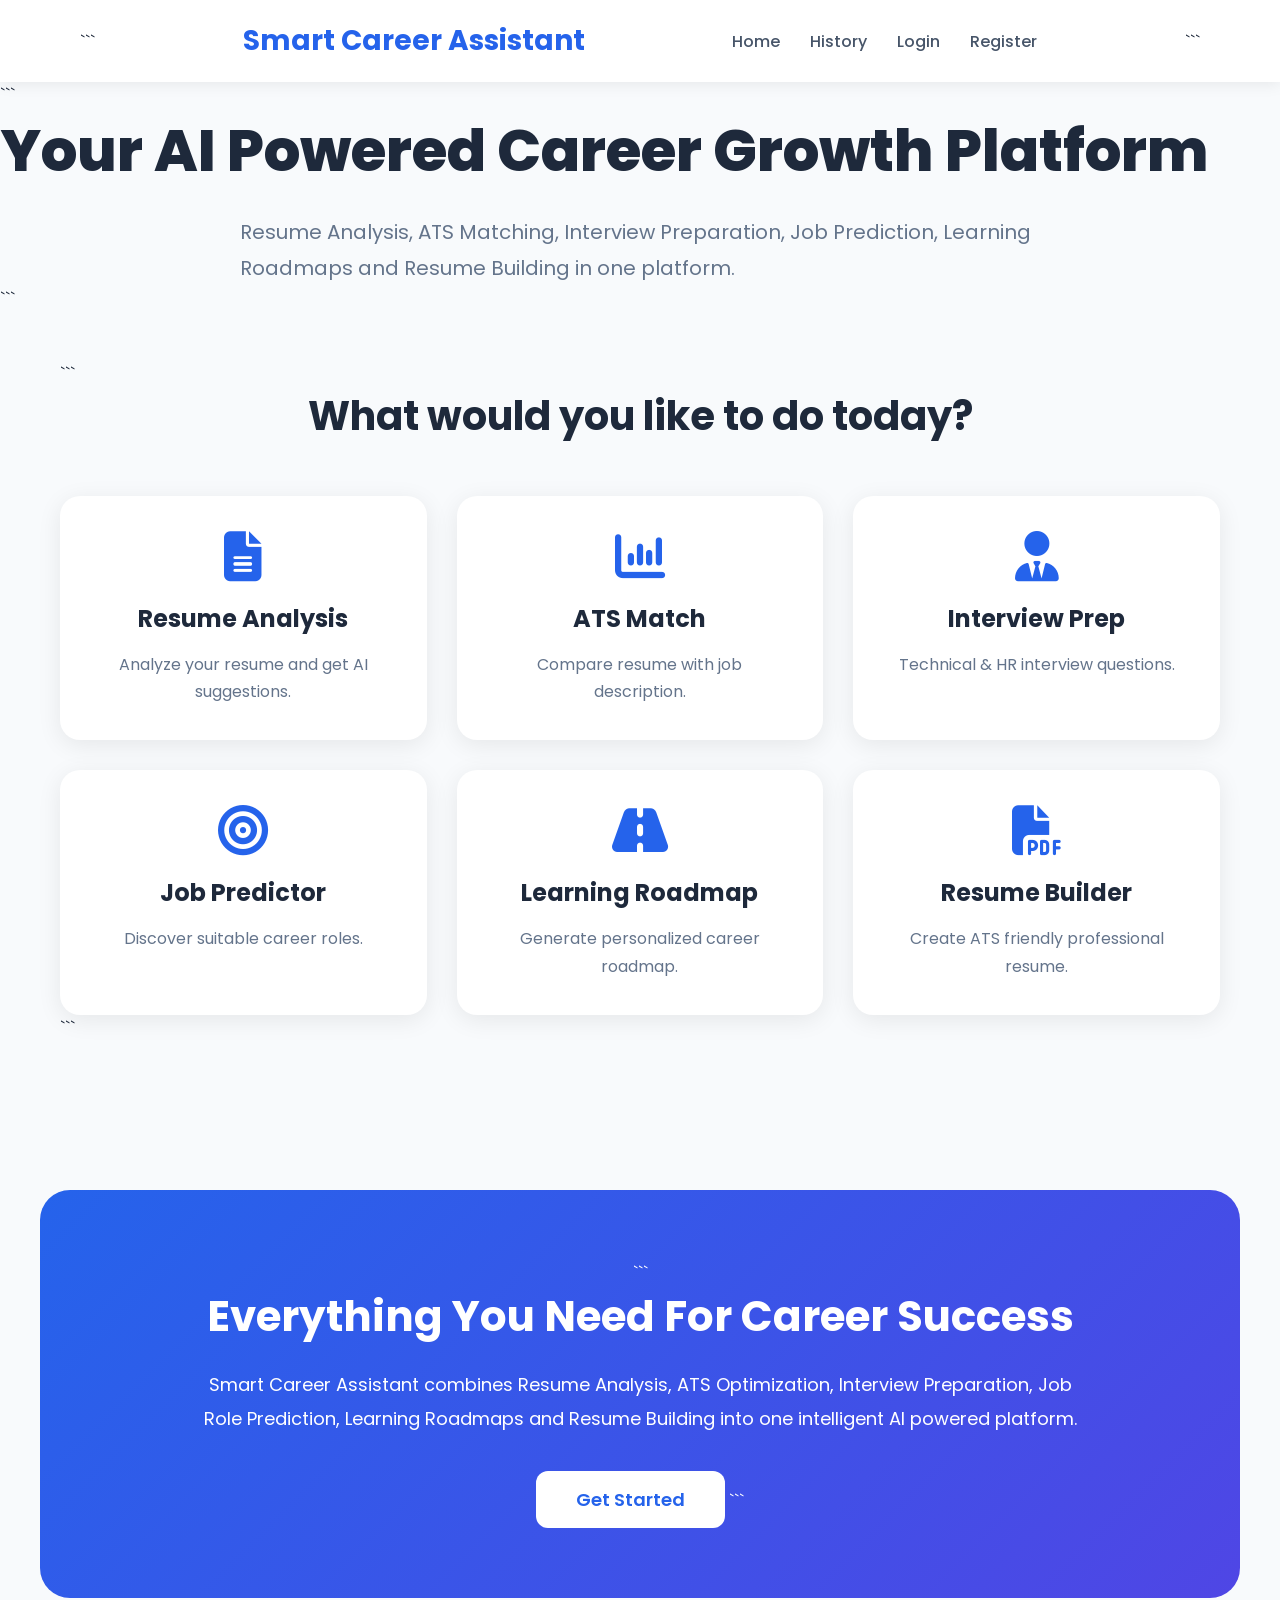
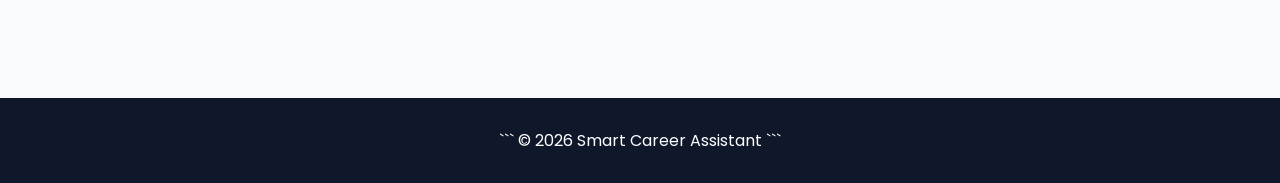
<file: target/classes/Static/index.html>
<!DOCTYPE html>

<html lang="en">
<head>
<meta charset="UTF-8">
<meta name="viewport" content="width=device-width, initial-scale=1.0">
<title>Smart Career Assistant</title>

<link rel="stylesheet" href="css/style.css">

<link rel="stylesheet"
href="https://cdnjs.cloudflare.com/ajax/libs/font-awesome/6.5.2/css/all.min.css">

</head>

<body>

<nav class="navbar">

```
<div class="logo">

    Smart Career Assistant

</div>

<div class="nav-links">

    <a href="/">Home</a>

    <a href="/history.html">History</a>

    <a href="/login.html">Login</a>

    <a href="/register.html">Register</a>

</div>
```

</nav>

<section class="hero">

```
<h1>

    Your AI Powered Career Growth Platform

</h1>

<p>

    Resume Analysis, ATS Matching,
    Interview Preparation, Job Prediction,
    Learning Roadmaps and Resume Building
    in one platform.

</p>
```

</section>

<section class="features">

```
<h2>

    What would you like to do today?

</h2>

<div class="feature-grid">

    <div class="feature-card"
         onclick="location.href='/resume-analysis.html'">

        <i class="fa-solid fa-file-lines"></i>

        <h3>Resume Analysis</h3>

        <p>
            Analyze your resume and
            get AI suggestions.
        </p>

    </div>

    <div class="feature-card"
         onclick="location.href='/ats.html'">

        <i class="fa-solid fa-chart-column"></i>

        <h3>ATS Match</h3>

        <p>
            Compare resume with
            job description.
        </p>

    </div>

    <div class="feature-card"
         onclick="location.href='/interview.html'">

        <i class="fa-solid fa-user-tie"></i>

        <h3>Interview Prep</h3>

        <p>
            Technical & HR
            interview questions.
        </p>

    </div>

    <div class="feature-card"
         onclick="location.href='/job-role-predictor.html'">

        <i class="fa-solid fa-bullseye"></i>

        <h3>Job Predictor</h3>

        <p>
            Discover suitable
            career roles.
        </p>

    </div>

    <div class="feature-card"
         onclick="location.href='/roadmap.html'">

        <i class="fa-solid fa-road"></i>

        <h3>Learning Roadmap</h3>

        <p>
            Generate personalized
            career roadmap.
        </p>

    </div>

    <div class="feature-card"
         onclick="location.href='/resume-builder.html'">

        <i class="fa-solid fa-file-pdf"></i>

        <h3>Resume Builder</h3>

        <p>
            Create ATS friendly
            professional resume.
        </p>

    </div>

</div>
```

</section>

<section class="platform-box">

```
<h2>

    Everything You Need For Career Success

</h2>

<p>

    Smart Career Assistant combines
    Resume Analysis, ATS Optimization,
    Interview Preparation, Job Role Prediction,
    Learning Roadmaps and Resume Building
    into one intelligent AI powered platform.

</p>

<button onclick="location.href='/resume-analysis.html'">

    Get Started

</button>
```

</section>

<footer>

```
© 2026 Smart Career Assistant
```

</footer>

</body>

</html>
</file>
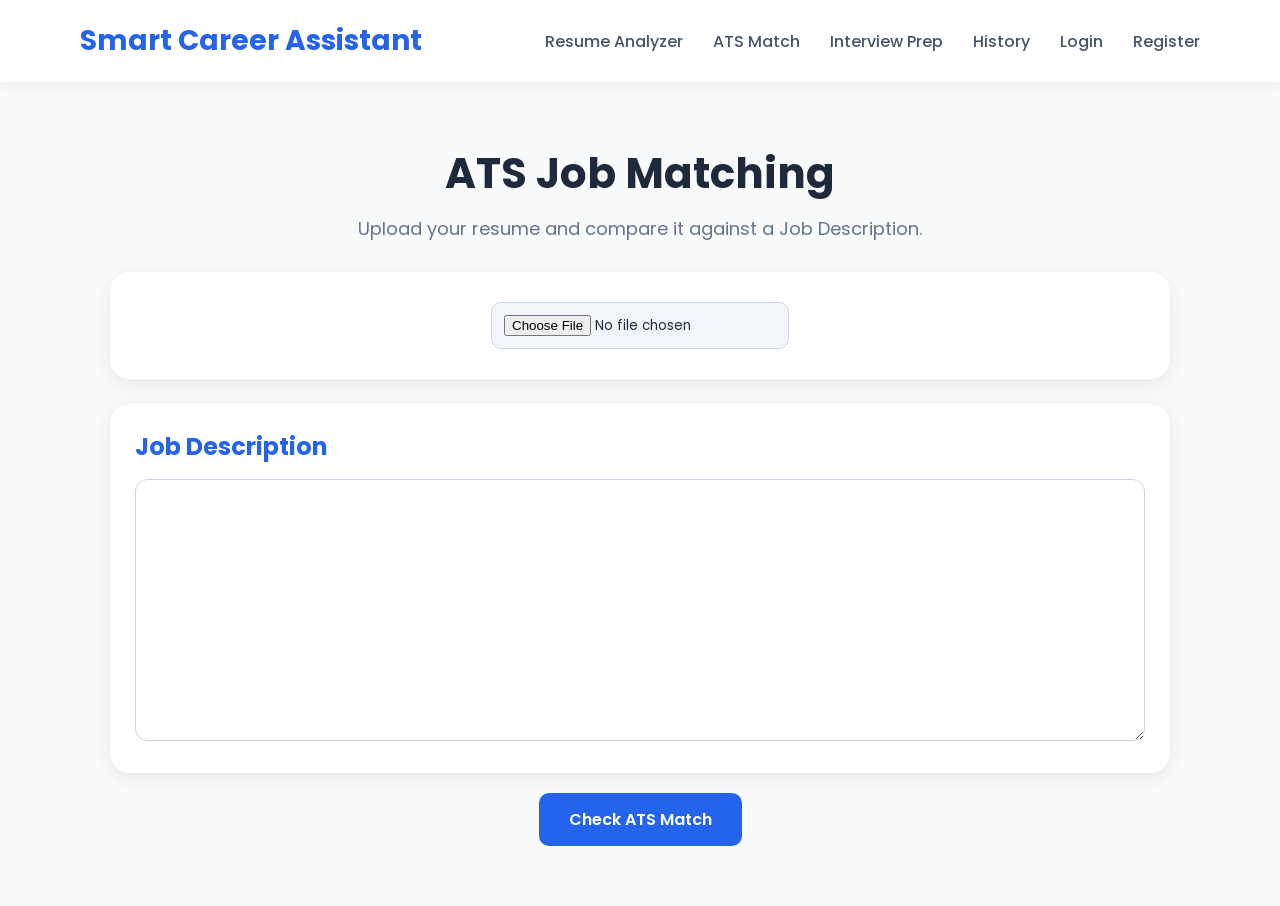
<file: target/classes/Static/ats.html>
<!DOCTYPE html>
<html lang="en">

<head>

    <meta charset="UTF-8">

    <meta name="viewport"
          content="width=device-width, initial-scale=1.0">

    <title>ATS Match</title>

    <link rel="stylesheet" href="css/style.css">

</head>

<body>

<nav class="navbar">

    <div class="logo">
        Smart Career Assistant
    </div>

    <div class="nav-links">

        <a href="/">
            Resume Analyzer
        </a>

        <a href="/ats.html">
            ATS Match
        </a>

        <a href="/interview.html">
            Interview Prep
        </a>

        <a href="/history.html">
            History
        </a>

        <a href="/login.html">
            Login
        </a>

        <a href="/register.html">
            Register
        </a>

    </div>

</nav>

<div class="container">

    <h1>ATS Job Matching</h1>

    <p class="subtitle">

        Upload your resume and compare it
        against a Job Description.

    </p>

    <div class="upload-box">

        <input type="file"
               id="resumeFile"
               accept=".pdf">

    </div>

    <div class="section">

        <h2>Job Description</h2>

        <textarea

                id="jobDescription"

                rows="10"

                placeholder="Paste Job Description Here">

        </textarea>

    </div>

    <div style="text-align:center; margin-top:20px;">

        <button onclick="matchATS()">

            Check ATS Match

        </button>

    </div>

    <div class="result-container"
         id="atsResultContainer">

        <div class="score-wrapper">

            <div class="score-card">

                <h2>ATS Match Score</h2>

                <div class="score"
                     id="matchScore">

                    0

                </div>

            </div>

        </div>

        <div class="section">

            <h2>Matched Skills</h2>

            <div class="skills"
                 id="matchedSkills">

            </div>

        </div>

        <div class="section">

            <h2>Missing Skills</h2>

            <div class="skills"
                 id="missingSkills">

            </div>

        </div>

        <div class="section">

            <h2>ATS Suggestions</h2>

            <div class="suggestion"
                 id="atsSuggestion">

            </div>

        </div>

    </div>

</div>

<script src="js/script.js"></script>

</body>
</html>
</file>
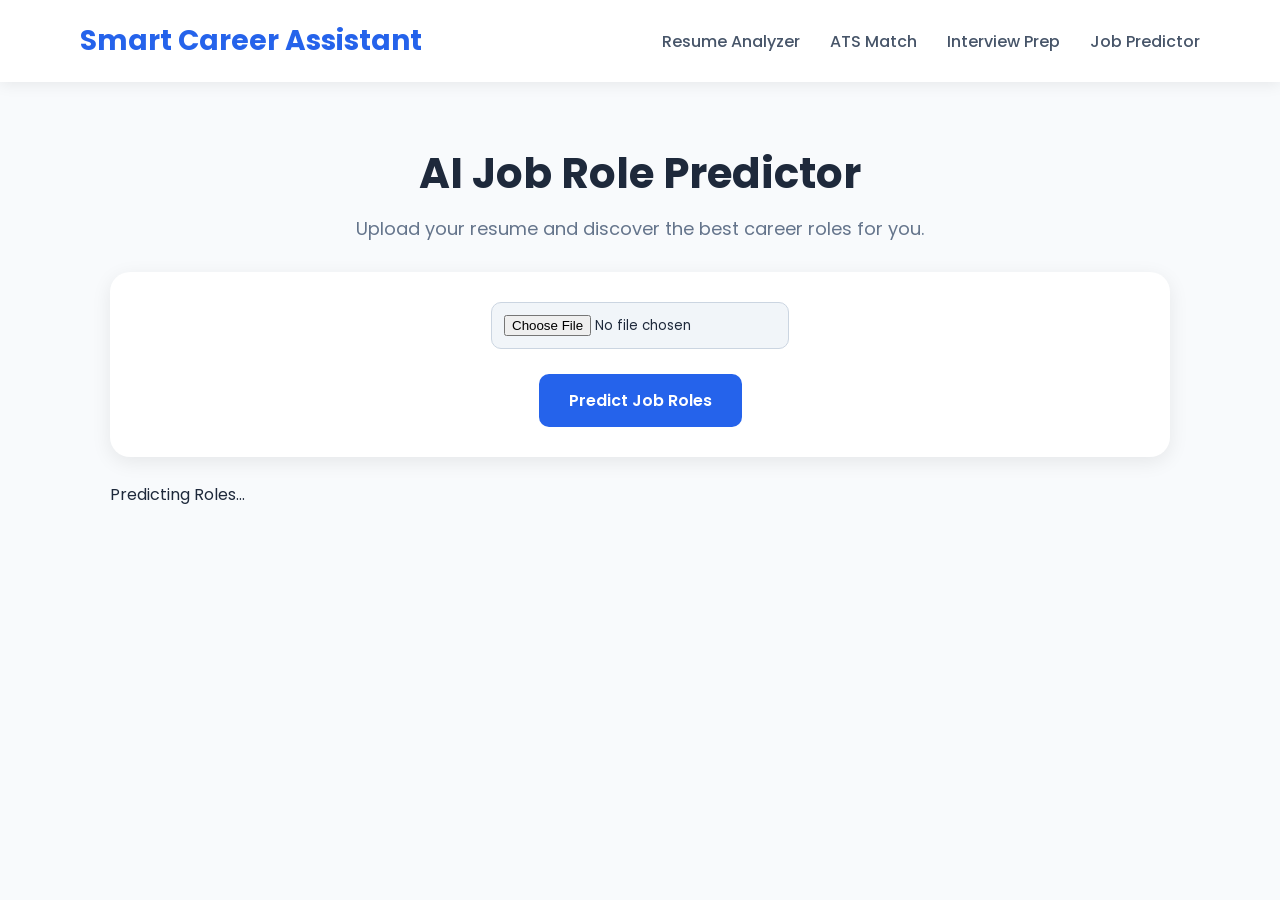
<file: target/classes/Static/job-role-predictor.html>
<!DOCTYPE html>
<html lang="en">

<head>

    <meta charset="UTF-8">

    <meta name="viewport"
          content="width=device-width, initial-scale=1.0">

    <title>Job Role Predictor</title>

    <link rel="stylesheet"
          href="css/style.css">

</head>

<body>

<nav class="navbar">

    <div class="logo">
        Smart Career Assistant
    </div>

    <div class="nav-links">

        <a href="/">Resume Analyzer</a>

        <a href="/ats.html">ATS Match</a>

        <a href="/interview.html">Interview Prep</a>

        <a href="/job-role-predictor.html">
            Job Predictor
        </a>

    </div>

</nav>

<div class="container">

    <h1>AI Job Role Predictor</h1>

    <p class="subtitle">

        Upload your resume and discover
        the best career roles for you.

    </p>

    <div class="upload-box">

        <input type="file"
               id="jobResumeFile"
               accept=".pdf">

        <br><br>

        <button onclick="predictJobRole()">

            Predict Job Roles

        </button>

    </div>

    <div class="loading"
         id="jobLoading">

        Predicting Roles...

    </div>

    <div class="result-container"
         id="jobResultContainer">

        <div class="section">

            <h2>Recommended Job Roles</h2>

            <div class="skills"
                 id="predictedRoles">

            </div>

        </div>

        <div class="section">

            <h2>AI Career Explanation</h2>

            <div class="suggestion"
                 id="roleExplanation">

            </div>

        </div>

    </div>

</div>

<script src="js/script.js"></script>

</body>

</html>
</file>
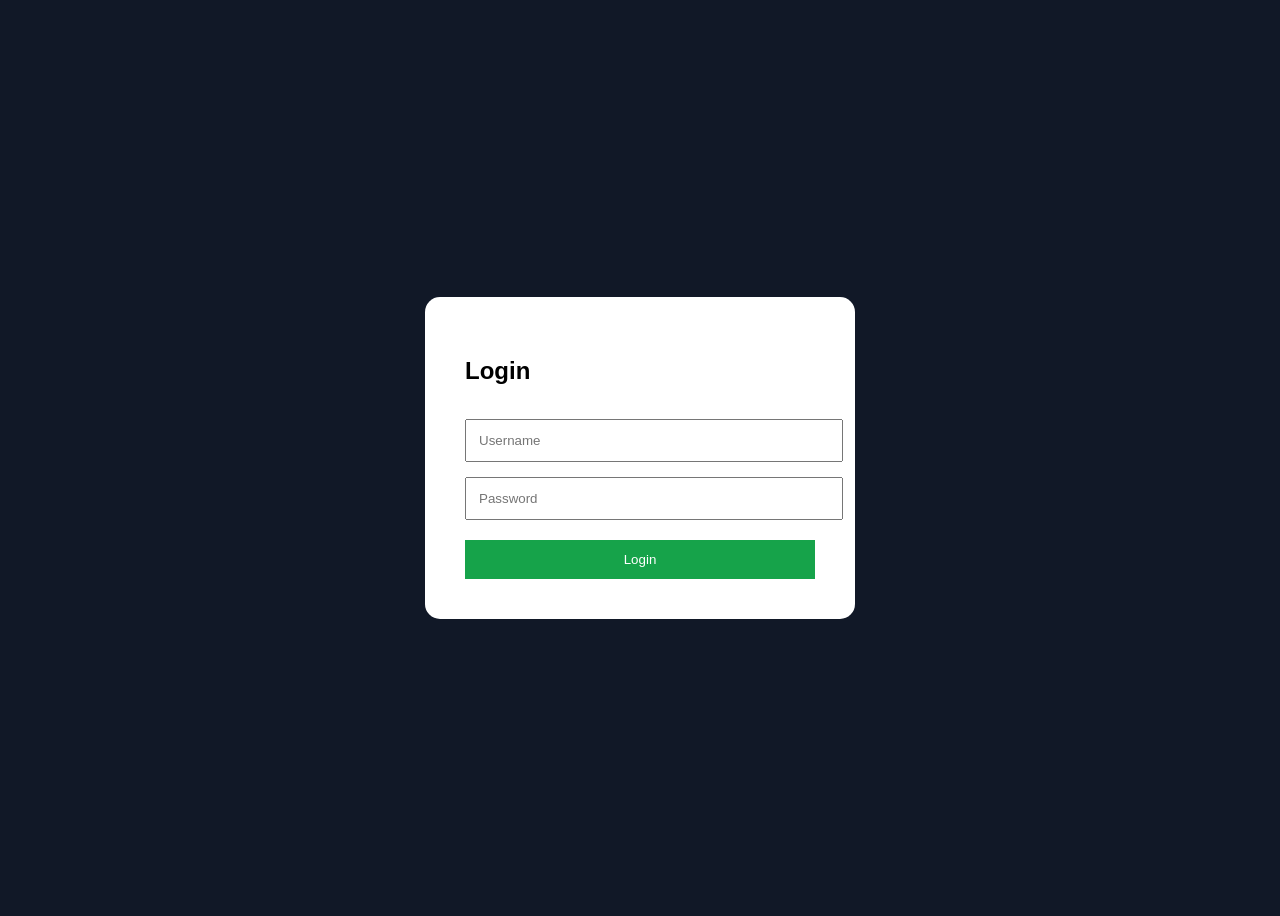
<file: target/classes/Static/login.html>
<!DOCTYPE html>
<html>

<head>

    <title>Login</title>

    <style>

        body{

            font-family:Arial;

            background:#111827;

            display:flex;

            justify-content:center;

            align-items:center;

            height:100vh;
        }

        .box{

            background:white;

            padding:40px;

            border-radius:15px;

            width:350px;
        }

        input{

            width:100%;

            padding:12px;

            margin-top:15px;
        }

        button{

            width:100%;

            padding:12px;

            margin-top:20px;

            background:#16a34a;

            color:white;

            border:none;
        }

    </style>

</head>

<body>

<div class="box">

    <h2>Login</h2>

    <input type="text"
           id="username"
           placeholder="Username">

    <input type="password"
           id="password"
           placeholder="Password">

    <button onclick="login()">
        Login
    </button>

</div>

<script>

async function login(){

    const username =
        document.getElementById(
            "username"
        ).value;

    const password =
        document.getElementById(
            "password"
        ).value;

    const response = await fetch(

        "/api/auth/login",

        {
            method:"POST",

            headers:{
                "Content-Type":"application/json"
            },

            body:JSON.stringify({

                username:username,
                password:password
            })
        }
    );

    const data = await response.text();

    alert(data);

   if(data === "Login Successful"){

    localStorage.setItem(
        "username",
        username
    );

    window.location.href = "/";
    }
}

</script>

</body>
</html>
</file>
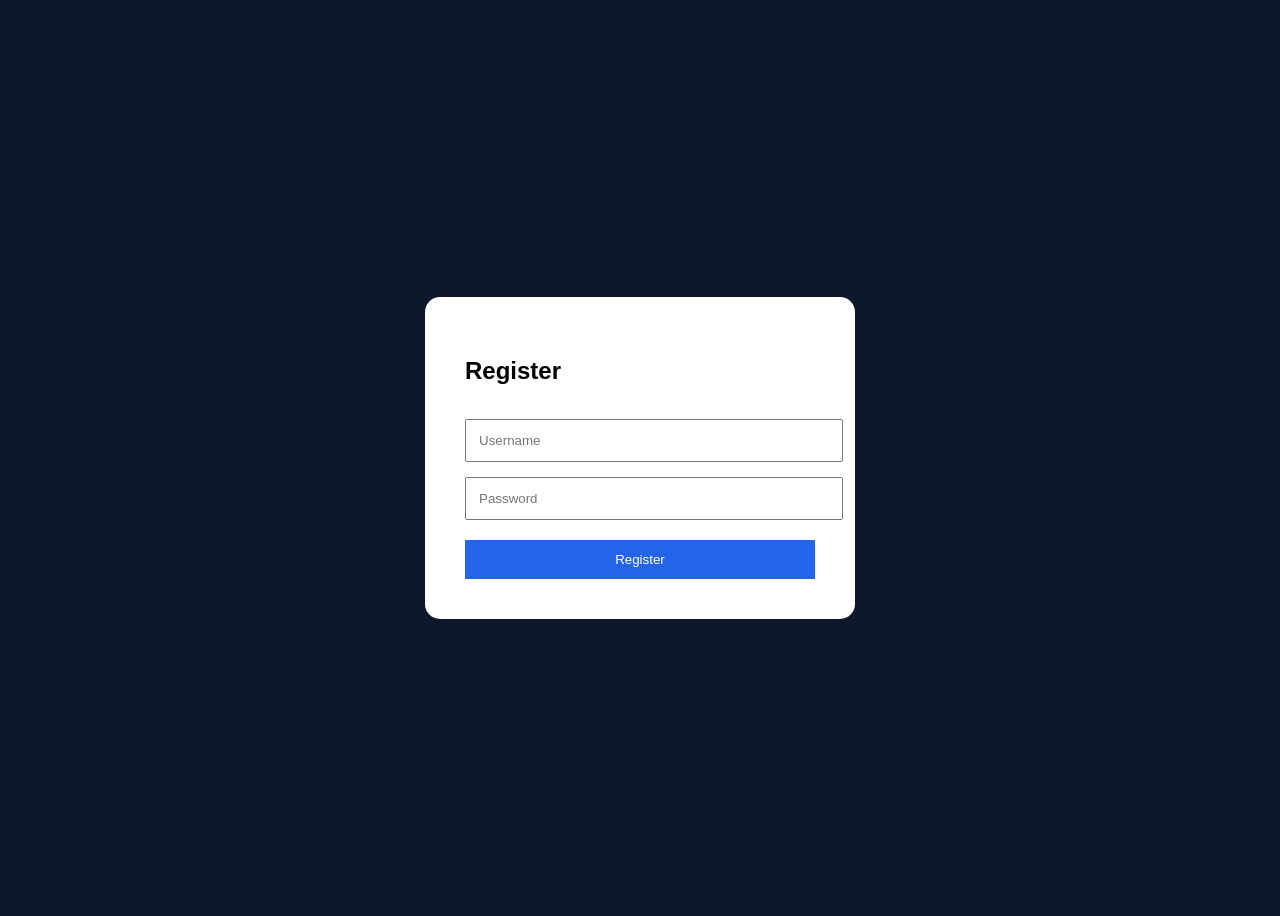
<file: target/classes/Static/register.html>
<!DOCTYPE html>
<html>

<head>

    <title>Register</title>

    <style>

        body{

            font-family:Arial;

            background:#0f172a;

            display:flex;

            justify-content:center;

            align-items:center;

            height:100vh;
        }

        .box{

            background:white;

            padding:40px;

            border-radius:15px;

            width:350px;
        }

        input{

            width:100%;

            padding:12px;

            margin-top:15px;
        }

        button{

            width:100%;

            padding:12px;

            margin-top:20px;

            background:#2563eb;

            color:white;

            border:none;
        }

    </style>

</head>

<body>

<div class="box">

    <h2>Register</h2>

    <input type="text"
           id="username"
           placeholder="Username">

    <input type="password"
           id="password"
           placeholder="Password">

    <button onclick="register()">
        Register
    </button>

</div>

<script>

async function register(){

    const username =
        document.getElementById(
            "username"
        ).value;

    const password =
        document.getElementById(
            "password"
        ).value;

    const response = await fetch(

        "/api/auth/register",

        {
            method:"POST",

            headers:{
                "Content-Type":"application/json"
            },

            body:JSON.stringify({

                username:username,
                password:password,
                role:"USER"
            })
        }
    );

    const data = await response.text();

    alert(data);

    window.location.href = "/login.html";
}

</script>

</body>
</html>
</file>
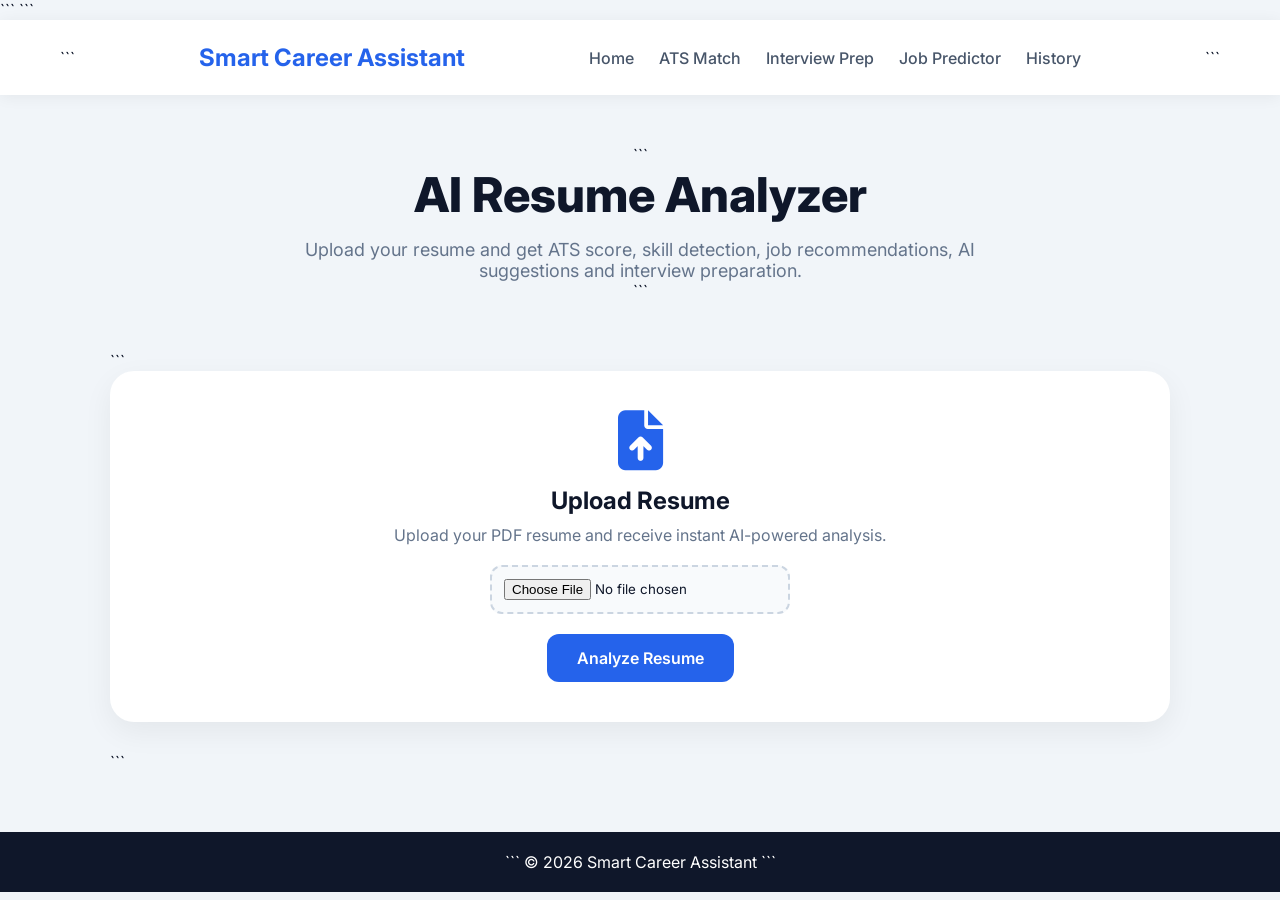
<file: target/classes/Static/resume-analysis.html>
<!DOCTYPE html>

<html lang="en">

<head>

```
<meta charset="UTF-8">

<meta name="viewport"
      content="width=device-width, initial-scale=1.0">

<title>AI Resume Analyzer</title>

<link rel="stylesheet"
      href="css/resume-analyzer.css">

<link rel="stylesheet"
      href="https://cdnjs.cloudflare.com/ajax/libs/font-awesome/6.5.2/css/all.min.css">
```

</head>

<body>

<!-- NAVBAR -->

<nav class="navbar">

```
<div class="logo">

    Smart Career Assistant

</div>

<div class="nav-links">

    <a href="/">Home</a>

    <a href="/ats.html">ATS Match</a>

    <a href="/interview.html">Interview Prep</a>

    <a href="/job-role-predictor.html">Job Predictor</a>

    <a href="/history.html">History</a>

</div>
```

</nav>

<!-- HERO -->

<section class="hero">

```
<h1>

    AI Resume Analyzer

</h1>

<p>

    Upload your resume and get ATS score,
    skill detection, job recommendations,
    AI suggestions and interview preparation.

</p>
```

</section>

<!-- MAIN CONTENT -->

<div class="analysis-container">

```
<!-- UPLOAD SECTION -->

<div class="upload-card">

    <i class="fa-solid fa-file-arrow-up upload-icon"></i>

    <h2>

        Upload Resume

    </h2>

    <p class="upload-text">

        Upload your PDF resume and receive
        instant AI-powered analysis.

    </p>

    <input type="file"
           id="resumeFile"
           accept=".pdf">

    <br><br>

    <button onclick="uploadResume()">

        Analyze Resume

    </button>

</div>

<!-- LOADING -->

<div class="loading"
     id="loading">

    <i class="fa-solid fa-spinner"></i>

    Analyzing Resume...

</div>

<!-- RESULT SECTION -->

<div class="result-container"
     id="resultContainer">

    <!-- SCORE CARDS -->

    <div class="score-grid">

        <div class="score-card">

            <i class="fa-solid fa-star"></i>

            <h3>

                Resume Score

            </h3>

            <div class="score-value"
                 id="score">

                0

            </div>

        </div>

        <div class="score-card">

            <i class="fa-solid fa-chart-line"></i>

            <h3>

                ATS Score

            </h3>

            <div class="score-value"
                 id="atsScore">

                0

            </div>

        </div>

    </div>

    <!-- DETECTED SKILLS -->

    <div class="card">

        <h2>

            <i class="fa-solid fa-code"></i>

            Detected Skills

        </h2>

        <div id="detectedSkills"
             class="skills">

        </div>

    </div>

    <!-- MISSING SKILLS -->

    <div class="card">

        <h2>

            <i class="fa-solid fa-triangle-exclamation"></i>

            Missing Skills

        </h2>

        <div id="missingSkills"
             class="skills">

        </div>

    </div>

    <!-- RECOMMENDED JOBS -->

    <div class="card">

        <h2>

            <i class="fa-solid fa-briefcase"></i>

            Recommended Jobs

        </h2>

        <div id="recommendedJobs"
             class="skills">

        </div>

    </div>

    <!-- AI SUGGESTIONS -->

    <div class="card">

        <h2>

            <i class="fa-solid fa-robot"></i>

            AI Suggestions

        </h2>

        <div id="suggestion"
             class="suggestion">

        </div>

    </div>

    <!-- INTERVIEW QUESTIONS -->

    <div class="card">

        <h2>

            <i class="fa-solid fa-user-tie"></i>

            Interview Questions

        </h2>

        <div id="interviewQuestions"
             class="suggestion">

        </div>

    </div>

</div>
```

</div>

<!-- FOOTER -->

<footer>

```
© 2026 Smart Career Assistant
```

</footer>

<script src="js/script.js"></script>

</body>

</html>
</file>
<file: target/classes/Static/css/style.css>
@import url('https://fonts.googleapis.com/css2?family=Poppins:wght@300;400;500;600;700;800&display=swap');

*{
margin:0;
padding:0;
box-sizing:border-box;
font-family:'Poppins',sans-serif;
}

body{
background:#f8fafc;
color:#1e293b;
}

/* NAVBAR */

.navbar{
display:flex;
justify-content:space-between;
align-items:center;
padding:20px 80px;
background:white;
box-shadow:0 2px 15px rgba(0,0,0,0.08);
}

.logo{
font-size:28px;
font-weight:700;
color:#2563eb;
}

.nav-links{
display:flex;
gap:30px;
}

.nav-links a{
text-decoration:none;
color:#475569;
font-weight:500;
}

.nav-links a:hover

/* HERO */

.hero{
    text-align:center;
    padding:50px 20px;
}

.hero h1{
font-size:58px;
font-weight:800;
margin-bottom:20px;
}

.hero p{
max-width:800px;
margin:auto;
color:#64748b;
line-height:1.8;
font-size:20px;
}

/* FEATURES */

.features{
max-width:1200px;
margin:auto;
padding:50px 20px;
}

.features h2{
text-align:center;
font-size:40px;
margin-bottom:50px;
}

.feature-grid{
display:grid;
grid-template-columns:repeat(auto-fit,minmax(320px,1fr));
gap:30px;
}

.feature-card{
background:white;
padding:35px;
border-radius:20px;
box-shadow:0 5px 25px rgba(0,0,0,0.08);
text-align:center;
cursor:pointer;
transition:0.3s;
}

.feature-card:hover{
transform:translateY(-8px);
box-shadow:0 15px 35px rgba(37,99,235,0.15);
}

.feature-card i{
font-size:50px;
color:#2563eb;
margin-bottom:20px;
}

.feature-card h3{
margin-bottom:15px;
font-size:24px;
}

.feature-card p{
color:#64748b;
line-height:1.7;
}

/* BIG BOX */

.platform-box{
max-width:1200px;
margin:100px auto;
padding:70px;
border-radius:30px;
background:linear-gradient(
135deg,
#2563eb,
#4f46e5
);
color:white;
text-align:center;
}

.platform-box h2{
font-size:42px;
margin-bottom:20px;
}

.platform-box p{
max-width:900px;
margin:auto;
line-height:1.9;
font-size:18px;
}

.platform-box button{
margin-top:35px;
padding:15px 40px;
border:none;
border-radius:12px;
background:white;
color:#2563eb;
font-size:18px;
font-weight:600;
cursor:pointer;
}

/* FOOTER */

footer{
background:#0f172a;
color:white;
text-align:center;
padding:30px;
margin-top:80px;
}

/* MOBILE */

@media(max-width:768px){

.navbar{
    flex-direction:column;
    gap:20px;
    padding:20px;
}

.nav-links{
    flex-wrap:wrap;
    justify-content:center;
}

.hero h1{
    font-size:38px;
}

.hero p{
    font-size:16px;
}

.platform-box{
    padding:40px 25px;
}

.platform-box h2{
    font-size:30px;
}
.analysis-container{
    max-width:1200px;
    margin:40px auto;
    padding:20px;
}

.upload-card{
    background:white;
    padding:40px;
    border-radius:20px;
    box-shadow:0 5px 20px rgba(0,0,0,0.08);
    text-align:center;
    margin-bottom:30px;
}

.card{
    background:white;
    padding:25px;
    margin-bottom:20px;
    border-radius:20px;
    box-shadow:0 5px 20px rgba(0,0,0,0.08);
}

.card h2{
    color:#2563eb;
    margin-bottom:15px;
}.card{
    background:white;
    padding:25px;
    margin-bottom:20px;
    border-radius:20px;
    box-shadow:0 5px 20px rgba(0,0,0,0.08);
}

.card h2{
    color:#2563eb;
    margin-bottom:15px;
}

.score-grid{
    display:grid;
    grid-template-columns:repeat(2,1fr);
    gap:20px;
    margin-bottom:30px;
}

.score-card{
    background:white;
    padding:30px;
    border-radius:20px;
    text-align:center;
    box-shadow:0 5px 20px rgba(0,0,0,0.08);
}

.score-value{
    font-size:48px;
    font-weight:bold;
    color:#2563eb;
}

button{
    background:#2563eb;
    color:white;
    border:none;
    padding:14px 30px;
    border-radius:10px;
    font-size:16px;
    font-weight:600;
    cursor:pointer;
    transition:0.3s;
}

button:hover{
    background:#1d4ed8;
}


input[type="file"]{
    padding:12px;
    background:#f1f5f9;
    border-radius:10px;
    border:1px solid #cbd5e1;
}
.upload-card{

    background:white;

    padding:35px;

    border-radius:20px;

    text-align:center;

    margin-bottom:30px;

    box-shadow:
    0 4px 15px rgba(0,0,0,0.08);
}

.score-grid{

    display:grid;

    grid-template-columns:
    repeat(2,1fr);

    gap:20px;

    margin-bottom:30px;
}

.score-card{

    background:white;

    padding:25px;

    border-radius:20px;

    text-align:center;

    box-shadow:
    0 4px 15px rgba(0,0,0,0.08);
}

.score-value{

    font-size:50px;

    font-weight:bold;

    color:#2563eb;
}

.result-container{

    margin-top:30px;
}

.card{

    background:white;

    padding:25px;

    border-radius:20px;

    margin-bottom:20px;

    box-shadow:
    0 4px 15px rgba(0,0,0,0.08);
}

.card h2{

    color:#2563eb;

    margin-bottom:15px;
}

.upload-icon{
    font-size:50px;
    color:#2563eb;
    margin-bottom:15px;
}

.upload-text{
    color:#64748b;
    margin-bottom:20px;
}

.score-card i{
    font-size:28px;
    color:#2563eb;
    margin-bottom:10px;
}

.card h2 i{
    margin-right:10px;
    color:#2563eb;
}

.upload-card:hover,
.score-card:hover,
.card:hover{

    transform:translateY(-3px);

    transition:0.3s;
}

.result-container{
    margin-top:25px;
}



}

/* ATS PAGE */

.container{
    max-width:1100px;
    margin:40px auto;
    padding:20px;
}

.container h1{
    text-align:center;
    font-size:42px;
    margin-bottom:10px;
}

.subtitle{
    text-align:center;
    color:#64748b;
    margin-bottom:30px;
    font-size:18px;
}

.upload-box{
    background:white;
    padding:30px;
    border-radius:20px;
    text-align:center;
    margin-bottom:25px;
    box-shadow:0 5px 20px rgba(0,0,0,0.08);
}

.section{
    background:white;
    padding:25px;
    border-radius:20px;
    margin-bottom:20px;
    box-shadow:0 5px 20px rgba(0,0,0,0.08);
}

.section h2{
    margin-bottom:15px;
    color:#2563eb;
}

textarea{
    width:100%;
    min-height:220px;
    padding:15px;
    border:1px solid #cbd5e1;
    border-radius:12px;
    resize:vertical;
    font-size:15px;
}

textarea:focus{
    outline:none;
    border-color:#2563eb;
}

.score-wrapper{
    margin-bottom:20px;
}

.score-card{
    background:white;
    padding:30px;
    border-radius:20px;
    text-align:center;
    box-shadow:0 5px 20px rgba(0,0,0,0.08);
}

.score{
    font-size:60px;
    font-weight:800;
    color:#2563eb;
    margin-top:10px;
}

.skills{
    display:flex;
    flex-wrap:wrap;
    gap:10px;
}

.skill{
    padding:10px 16px;
    border-radius:25px;
    font-weight:600;
}

.matched{
    background:#dcfce7;
    color:#166534;
}

.missing{
    background:#fee2e2;
    color:#991b1b;
}

.suggestion{
    background:#f8fafc;
    padding:18px;
    border-radius:12px;
    line-height:1.8;
    white-space:pre-wrap;
}

.result-container{
    display:none;
}

button{
    background:#2563eb;
    color:white;
    border:none;
    padding:14px 30px;
    border-radius:10px;
    font-size:16px;
    font-weight:600;
    cursor:pointer;
    transition:.3s;
}

button:hover{
    background:#1d4ed8;
}

input[type="file"]{
    padding:12px;
    background:#f1f5f9;
    border:1px solid #cbd5e1;
    border-radius:10px;
}

@media(max-width:768px){

    .container h1{
        font-size:32px;
    }

    .score{
        font-size:42px;
    }
}

#targetRole{

    width:100%;

    padding:15px;

    border:1px solid #cbd5e1;

    border-radius:12px;

    font-size:16px;
}
</file>
<file: target/classes/Static/css/resume-analyzer.css>
@import url('https://fonts.googleapis.com/css2?family=Inter:wght@400;500;600;700;800&display=swap');

*{
    margin:0;
    padding:0;
    box-sizing:border-box;
    font-family:'Inter',sans-serif;
}

body{
    background:#f1f5f9;
    color:#0f172a;
}

/* NAVBAR */

.navbar{
    background:white;
    height:75px;
    display:flex;
    justify-content:space-between;
    align-items:center;
    padding:0 60px;
    box-shadow:0 2px 15px rgba(0,0,0,0.06);
}

.logo{
    font-size:24px;
    font-weight:700;
    color:#2563eb;
}

.nav-links{
    display:flex;
    gap:25px;
}

.nav-links a{
    text-decoration:none;
    color:#475569;
    font-weight:500;
}

.nav-links a:hover{
    color:#2563eb;
}

/* HERO */

.hero{
    text-align:center;
    padding:50px 20px 30px;
}

.hero h1{
    font-size:48px;
    font-weight:800;
    margin-bottom:15px;
}

.hero p{
    color:#64748b;
    font-size:18px;
    max-width:700px;
    margin:auto;
}

/* MAIN */

.analysis-container{
    max-width:1100px;
    margin:auto;
    padding:20px;
}

/* UPLOAD CARD */

.upload-card{
    background:white;
    border-radius:24px;
    padding:40px;
    text-align:center;
    box-shadow:0 10px 30px rgba(0,0,0,0.06);
    margin-bottom:30px;
}

.upload-icon{
    font-size:60px;
    color:#2563eb;
    margin-bottom:15px;
}

.upload-card h2{
    margin-bottom:10px;
}

.upload-text{
    color:#64748b;
    margin-bottom:20px;
}

input[type="file"]{
    padding:12px;
    border:2px dashed #cbd5e1;
    border-radius:12px;
    background:#f8fafc;
    width:300px;
    max-width:100%;
}

button{
    background:#2563eb;
    color:white;
    border:none;
    padding:14px 30px;
    border-radius:12px;
    cursor:pointer;
    font-weight:600;
    font-size:16px;
    transition:.3s;
}

button:hover{
    background:#1d4ed8;
}

/* RESULT */

.result-container{
    display:none;
}

/* SCORE AREA */

.score-grid{
    display:grid;
    grid-template-columns:1fr 1fr;
    gap:20px;
    margin-bottom:25px;
}

.score-card{
    background:white;
    border-radius:20px;
    padding:30px;
    text-align:center;
    box-shadow:0 8px 25px rgba(0,0,0,0.06);
}

.score-card i{
    font-size:28px;
    color:#2563eb;
    margin-bottom:10px;
}

.score-card h3{
    color:#64748b;
    margin-bottom:10px;
}

.score-value{
    font-size:52px;
    font-weight:800;
    color:#2563eb;
}

/* SECTION CARDS */

.card{
    background:white;
    border-radius:20px;
    padding:25px;
    margin-bottom:20px;
    box-shadow:0 8px 25px rgba(0,0,0,0.06);
}

.card h2{
    color:#0f172a;
    margin-bottom:18px;
    font-size:22px;
}

.card h2 i{
    color:#2563eb;
    margin-right:10px;
}

/* SKILLS */

.skills{
    display:flex;
    flex-wrap:wrap;
    gap:12px;
}

.skill{
    padding:10px 18px;
    border-radius:30px;
    font-size:14px;
    font-weight:600;
}

.detected{
    background:#dcfce7;
    color:#166534;
}

.missing{
    background:#fee2e2;
    color:#991b1b;
}

.job{
    background:#dbeafe;
    color:#1d4ed8;
}

/* AI TEXT */

.suggestion{
    background:#f8fafc;
    border-radius:12px;
    padding:18px;
    line-height:1.8;
    white-space:pre-wrap;
}

/* LOADING */

.loading{
    display:none;
    text-align:center;
    color:#2563eb;
    font-weight:700;
    margin:20px 0;
}

/* FOOTER */

footer{
    margin-top:40px;
    background:#0f172a;
    color:white;
    text-align:center;
    padding:20px;
}

/* MOBILE */

@media(max-width:768px){

    .navbar{
        flex-direction:column;
        height:auto;
        padding:20px;
        gap:15px;
    }

    .nav-links{
        flex-wrap:wrap;
        justify-content:center;
    }

    .hero h1{
        font-size:34px;
    }

    .score-grid{
        grid-template-columns:1fr;
    }

    .upload-card{
        padding:25px;
    }
}
</file>
